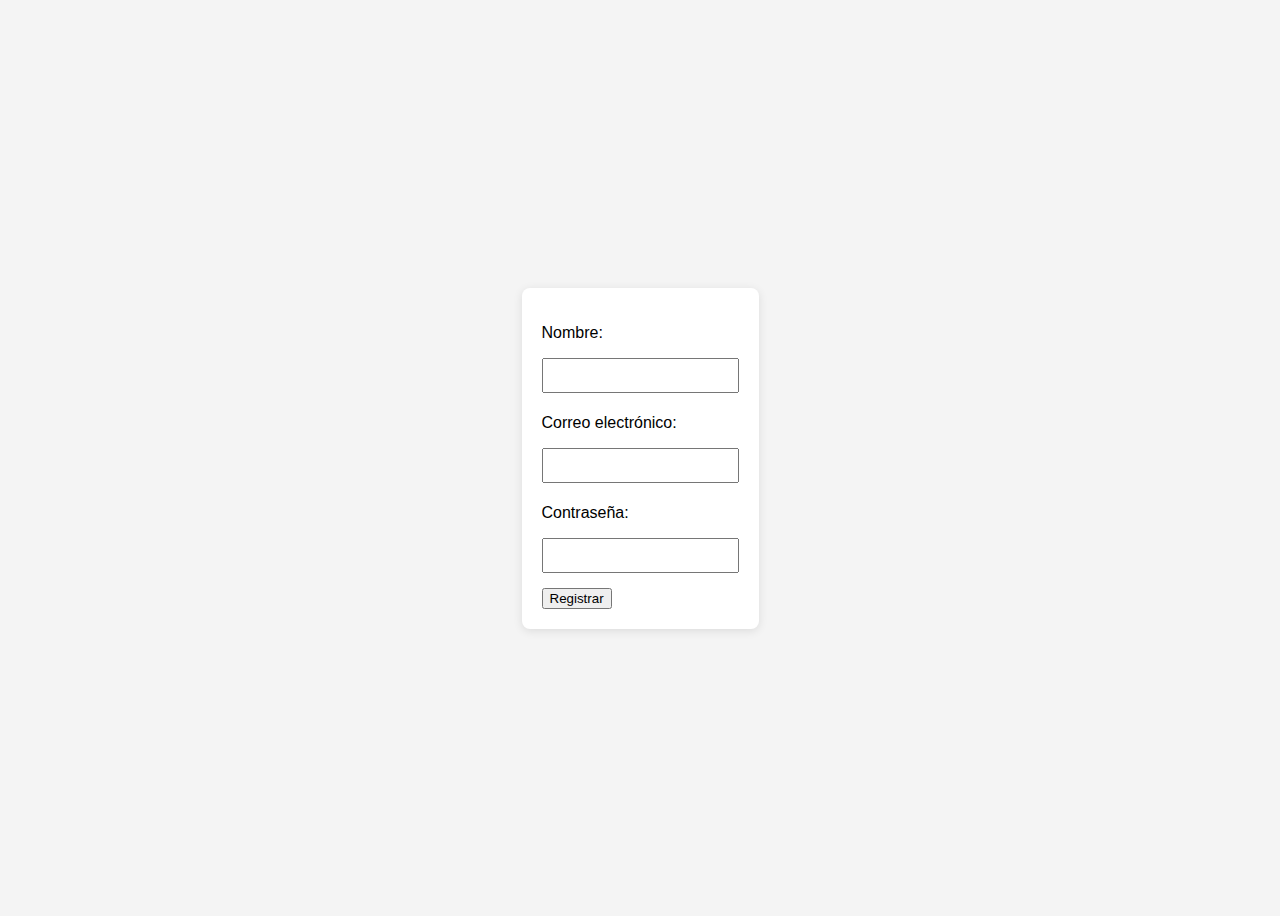
<file: index.html>
<!DOCTYPE html>
<html lang="es">
<head>
    <meta charset="UTF-8">
    <meta name="viewport" content="width=device-width, initial-scale=1.0">
    <title>Formulario con Validación</title>
    <link rel="stylesheet" href="style.css">
</head>
<body>

    <form id="miFormulario">
        <p>Nombre:</p>
        <input type="text" id="nombre">
        <div id="errorNombre" class="error"></div>

        <p>Correo electrónico:</p>
        <input type="email" id="correo">
        <div id="errorCorreo" class="error"></div>

        <p>Contraseña:</p>
        <input type="contra" id="contra">
        <div id="errorContra" class="error"></div>
        
        <button type="submit">Registrar</button>
    </form>

    <div id="mensajeExito"></div>

    <script>
  
        const formulario = document.getElementById("miFormulario");
        const nombreInput = document.getElementById("nombre");
        const correoInput = document.getElementById("correo");
        const passwordInput = document.getElementById("contra");

        const errorNombre = document.getElementById("errorNombre");
        const errorCorreo = document.getElementById("errorCorreo");
        const errorPassword = document.getElementById("errorContra");
        const mensajeExito = document.getElementById("mensajeExito");

        
        formulario.addEventListener("submit", function(event) {

            event.preventDefault();


            errorNombre.textContent = "";
            errorCorreo.textContent = "";
            errorPassword.textContent = "";
            mensajeExito.textContent = "";
            
     
            const nombre = nombreInput.value.trim();
            const correo = correoInput.value.trim();
            const password = passwordInput.value.trim();
            
            let esValido = true;

            // 4. Realizamos las validaciones
            

            if (nombre === "") {
                errorNombre.textContent = "El nombre no puede estar vacío.";
                esValido = false;
            }

  
            if (correo === "") {
                errorCorreo.textContent = "El correo no puede estar vacío.";
                esValido = false;
            } else if (!correo.includes("@") || !correo.includes(".")) {
                errorCorreo.textContent = "El formato del correo no es válido.";
                esValido = false;
            }

  
            if (password === "") {
                errorContra.textContent = "La contraseña no puede estar vacía.";
                esValido = false;
            } else if (password.length < 6) {
                errorContra.textContent = "La contraseña debe tener al menos 6 caracteres.";
                esValido = false;
            }

            if (esValido) {
                mensajeExito.textContent = "¡Registro exitoso!";
                formulario.reset(); 
            }
        });
    </script>
</body>
</html>
</file>
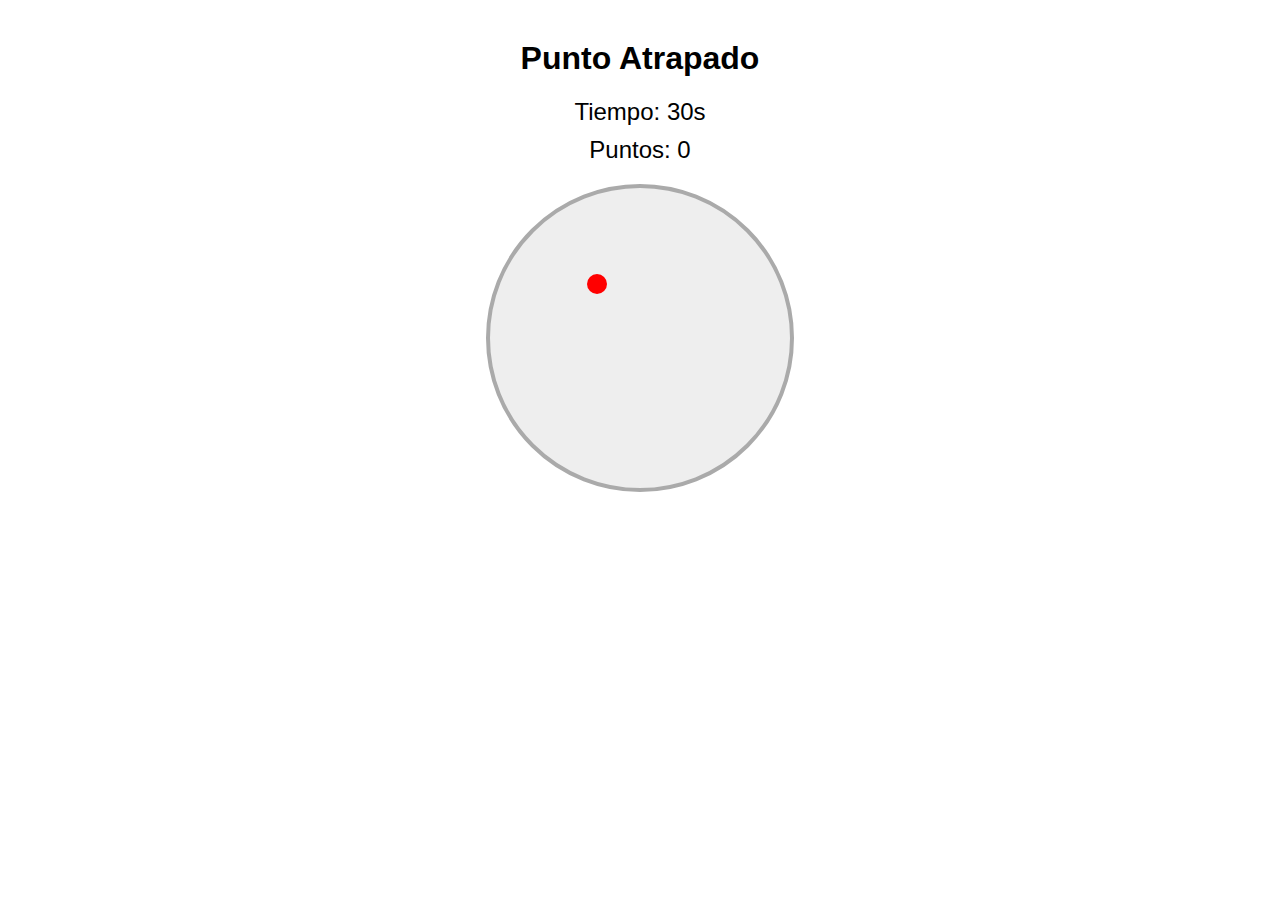
<file: 4.html>
<!DOCTYPE html>
<html lang="es">
<head>
  <meta charset="UTF-8">
  <title>Punto Atrapado</title>
  <style>
    body {
      text-align: center;
      font-family: sans-serif;
      margin-top: 40px;
    }

    #circle {
      width: 300px;
      height: 300px;
      border-radius: 50%;
      background-color: #eee;
      border: 4px solid #aaa;
      margin: 20px auto;
      position: relative;
      overflow: hidden;
    }

    #dot {
      width: 20px;
      height: 20px;
      border-radius: 50%;
      background-color: red;
      position: absolute;
      cursor: pointer;
      transform: translate(-50%, -50%);
    }

    #score, #timer, #game-over {
      font-size: 1.5em;
      margin-top: 10px;
    }

    #game-over {
      color: green;
      font-weight: bold;
    }
  </style>
</head>
<body>

  <h1>Punto Atrapado</h1>
  <div id="timer">Tiempo: 30s</div>
  <div id="score">Puntos: 0</div>

  <div id="circle">
    <div id="dot"></div>
  </div>

  <div id="game-over"></div>

  <script>
    const dot = document.getElementById("dot");
    const circle = document.getElementById("circle");
    const timerEl = document.getElementById("timer");
    const scoreEl = document.getElementById("score");
    const gameOverEl = document.getElementById("game-over");

    let score = 0;
    let timeLeft = 30;
    let gameInterval;
    let gameActive = true;

    function moveDot() {
      const radius = 150; // mitad del círculo (300px)
      let x, y;

      do {
        x = Math.random() * 300;
        y = Math.random() * 300;
        const dx = x - 150;
        const dy = y - 150;
        if (Math.sqrt(dx * dx + dy * dy) <= 130) break; // evitar que se salga
      } while (true);

      dot.style.left = `${x}px`;
      dot.style.top = `${y}px`;
    }

    dot.addEventListener("click", () => {
      if (!gameActive) return;
      score++;
      scoreEl.textContent = `Puntos: ${score}`;
      moveDot();
    });

    function startTimer() {
      gameInterval = setInterval(() => {
        timeLeft--;
        timerEl.textContent = `Tiempo: ${timeLeft}s`;

        if (timeLeft <= 0) {
          clearInterval(gameInterval);
          gameActive = false;
          dot.style.display = "none";
          gameOverEl.textContent = `¡Juego terminado! Puntaje final: ${score}`;
        }
      }, 1000);
    }

    // Iniciar juego
    moveDot();
    startTimer();
  </script>

</body>
</html>
</file>
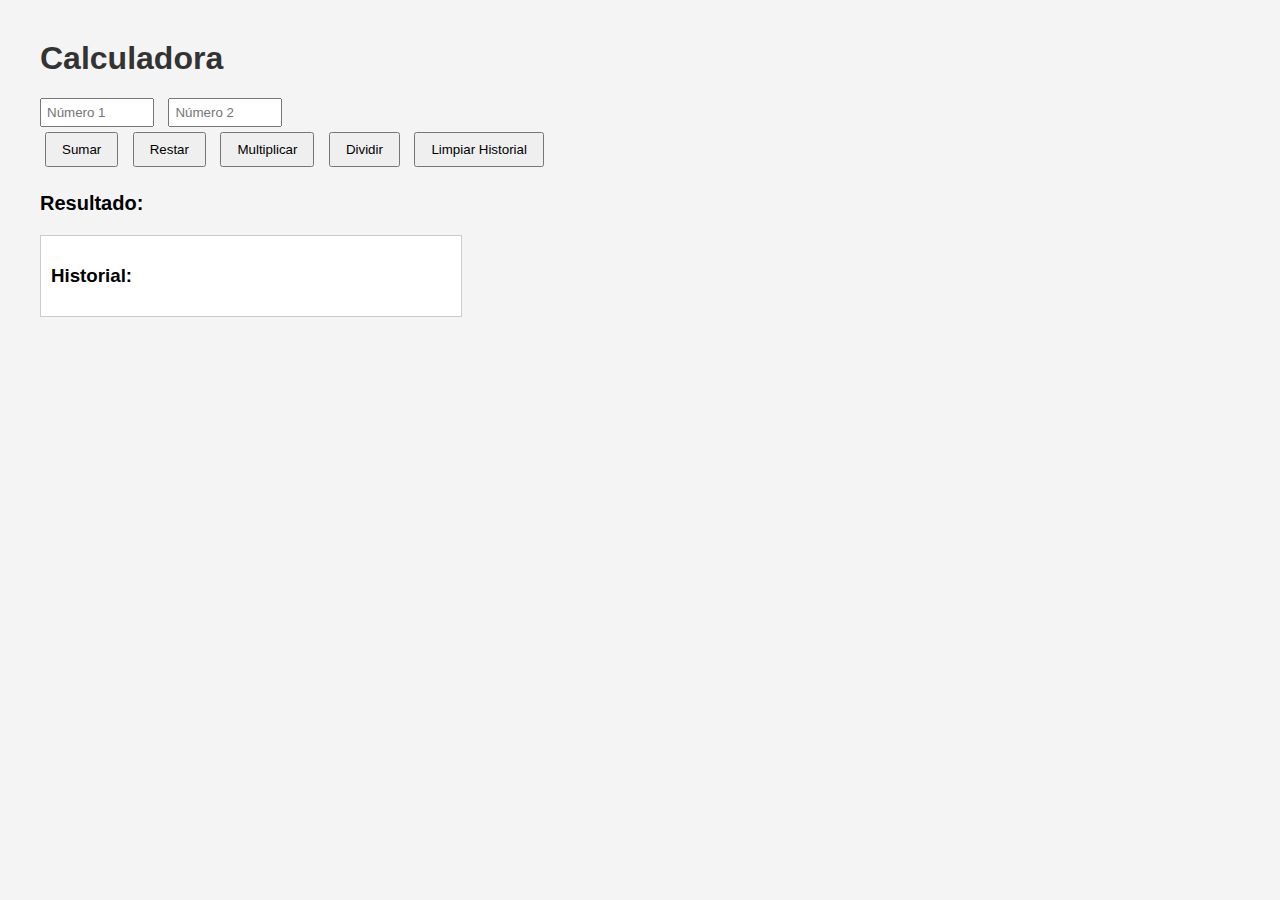
<file: ejercicio2/calcu.html>
<!DOCTYPE html>
<html lang="es">
<head>
  <meta charset="UTF-8">
  <title>Calculadora</title>
  <style>
    body {
      font-family: Arial, sans-serif;
      margin: 40px;
      background-color: #f4f4f4;
    }
    h1 {  
      color: #333;
    }
    input[type="number"] {
      width: 100px;
      padding: 5px;
      margin-right: 10px;
    }
    button {
      margin: 5px;
      padding: 8px 15px;
    }
    #resultado {
      margin-top: 20px;
      font-size: 20px;
      font-weight: bold;
    }
    #historial {
      margin-top: 20px;
      padding: 10px;
      background-color: #fff;
      border: 1px solid #ccc;
      max-width: 400px;
    }
  </style>
</head>
<body>

  <h1>Calculadora</h1>

  <input type="number" id="num1" placeholder="Número 1">
  <input type="number" id="num2" placeholder="Número 2">

  <br>

  <button onclick="calcular('+')">Sumar</button>
  <button onclick="calcular('-')">Restar</button>
  <button onclick="calcular('*')">Multiplicar</button>
  <button onclick="calcular('/')">Dividir</button>
  <button onclick="limpiarHistorial()">Limpiar Historial</button>

  <div id="resultado">Resultado: </div>

  <div id="historial">
    <h3>Historial:</h3>
    <ul id="listaHistorial"></ul>
  </div>

  <script>
    // Cargar historial al iniciar
    window.onload = function () {
      const guardado = localStorage.getItem("historial");
      if (guardado) {
        document.getElementById("listaHistorial").innerHTML = guardado;
      }
    };

    function calcular(operador) {
      const n1 = parseFloat(document.getElementById("num1").value);
      const n2 = parseFloat(document.getElementById("num2").value);
      let resultado;

      if (isNaN(n1) || isNaN(n2)) {
        alert("Ingresa números válidos.");
        return;
      }

      switch (operador) {
        case '+': resultado = n1 + n2; break;
        case '-': resultado = n1 - n2; break;
        case '*': resultado = n1 * n2; break;
        case '/':
          if (n2 === 0) {
            alert("No se puede dividir entre cero.");
            return;
          }
          resultado = n1 / n2;
          break;
      }

      const operacion = `${n1} ${operador} ${n2} = ${resultado.toFixed(2)}`;
      document.getElementById("resultado").innerText = "Resultado: " + resultado.toFixed(2);

      // Agregar al historial
      const li = document.createElement("li");
      li.textContent = operacion;
      document.getElementById("listaHistorial").appendChild(li);

      // Guardar en localStorage
      localStorage.setItem("historial", document.getElementById("listaHistorial").innerHTML);
    }

    function limpiarHistorial() {
      document.getElementById("listaHistorial").innerHTML = "";
      localStorage.removeItem("historial");
    }
  </script>

</body>
</html>
</file>
<file: style.css>
.error {
    color: red;
    font-size: 0.9em;
    margin-top: -10px;
    margin-bottom: 10px;
}

#mensajeExito {
    color: green;
    font-weight: bold;
}

body {
    font-family: sans-serif;
    display: flex;
    justify-content: center;
    align-items: center;
    height: 100vh;
    background-color: #f4f4f4;
}

form {
    background: white;
    padding: 20px;
    border-radius: 8px;
    box-shadow: 0 2px 10px rgba(0, 0, 0, 0.1);
}

input {
    width: calc(100% - 20px);
    padding: 8px;
    margin-bottom: 15px;
}
</file>
